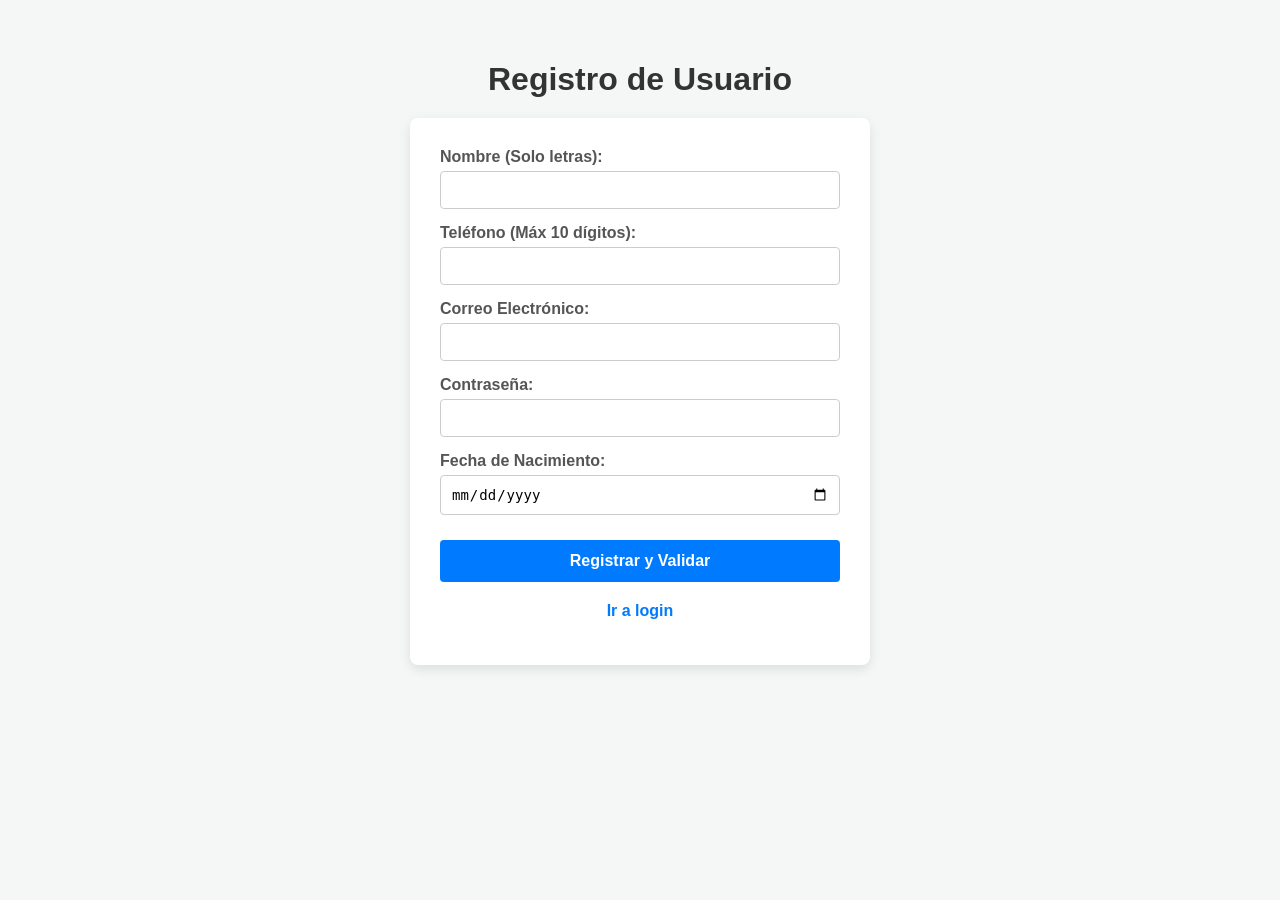
<file: index.html>
<!DOCTYPE html>
<html lang="es">
<head>
    <meta charset="UTF-8">
    <meta name="viewport" content="width=device-width, initial-scale=1.0">
    <title>Formulario Principal</title>
    <link rel="stylesheet" href="css/styles.css">
</head>
<body>

    <h1>Registro de Usuario</h1>
    
    <form id="registroForm">
        <div>
            <label for="nombre">Nombre (Solo letras):</label>
            <input type="text" id="nombre" required>
            <span id="errorNombre" style="color: red; display: none; font-size: 12px;">Contiene caracteres inválidos.</span>
        </div>
        
        <div>
            <label for="telefono">Teléfono (Máx 10 dígitos):</label>
            <input type="number" id="telefono" required>
            <span id="errorTelefono" style="color: red; display: none; font-size: 12px;">Debe tener máximo 10 dígitos.</span>
        </div>
        
        <div>
            <label for="correo">Correo Electrónico:</label>
            <input type="email" id="correo" required>
            <span id="errorCorreo" style="color: red; display: none; font-size: 12px;">Formato de correo inválido.</span>
        </div>

        <!-- NUEVO: Campo de contraseña en el registro -->
        <div>
            <label for="passwordRegistro">Contraseña:</label>
            <input type="password" id="passwordRegistro" required>
            <span id="errorPassword" style="color: red; display: none; font-size: 12px;">Mínimo 8 caracteres, 1 mayúscula, 1 minúscula, 1 número y 1 carácter especial.</span>
        </div>
        
        <div>
            <label for="fechaNac">Fecha de Nacimiento:</label>
            <input type="date" id="fechaNac" required>
        </div>
        
        <button type="submit">Registrar y Validar</button>

        <!-- NUEVO: Enlace para ir al Login -->
        <div style="text-align: center; margin-top: 20px;">
            <a href="login.html" style="color: #007BFF; text-decoration: none; font-weight: bold;">Ir a login</a>
        </div>
    </form>

    <!-- VENTANA MODAL -->
    <div id="modalEdad" class="modal">
        <div class="modal-content">
            <h2>Resultado del Registro</h2>
            <p id="mensajeModal"></p>
            <button id="cerrarModal">Cerrar</button>
        </div>
    </div>

    <script src="js/utileria.js"></script>
    
    <script>
        const inputFecha = document.getElementById('fechaNac');
        const fechaHoy = new Date().toISOString().split('T')[0]; 
        inputFecha.setAttribute('max', fechaHoy); 

        const form = document.getElementById('registroForm');
        const modal = document.getElementById('modalEdad');
        const btnCerrar = document.getElementById('cerrarModal');
        const mensajeModal = document.getElementById('mensajeModal');

        form.addEventListener('submit', function(event) {
            event.preventDefault(); 

            const nombre = document.getElementById('nombre').value;
            const telefono = document.getElementById('telefono').value;
            const correo = document.getElementById('correo').value;
            const password = document.getElementById('passwordRegistro').value; 

            let esValido = true;

            if (!soloLetras(nombre)) {
                document.getElementById('errorNombre').style.display = 'block';
                esValido = false;
            } else {
                document.getElementById('errorNombre').style.display = 'none';
            }

            if (!validarLongitud(telefono, 10)) {
                document.getElementById('errorTelefono').style.display = 'block';
                esValido = false;
            } else {
                document.getElementById('errorTelefono').style.display = 'none';
            }

            if (!validarCorreo(correo)) {
                document.getElementById('errorCorreo').style.display = 'block';
                esValido = false;
            } else {
                document.getElementById('errorCorreo').style.display = 'none';
            }
            if (!validarPassword(password)) {
                document.getElementById('errorPassword').style.display = 'block';
                esValido = false;
            } else {
                document.getElementById('errorPassword').style.display = 'none';
            }

            if (esValido) {
                if (esValido) {
                const valorFecha = document.getElementById('fechaNac').value;
                const edad = calcularEdad(valorFecha);
                const mayor = esMayorDeEdad(valorFecha);
                let textoMayor = mayor ? "Eres mayor de edad." : "Eres menor de edad.";
                mensajeModal.textContent = `Hola ${nombre}, tu registro fue exitoso. Tienes ${edad} años. ${textoMayor}`;
                modal.style.display = "block";
                }
            }
        });

        btnCerrar.addEventListener('click', function() {
            modal.style.display = "none";
            form.reset(); 
            window.location.href = "login.html";
        });
    </script>
</body>
</html>
</file>
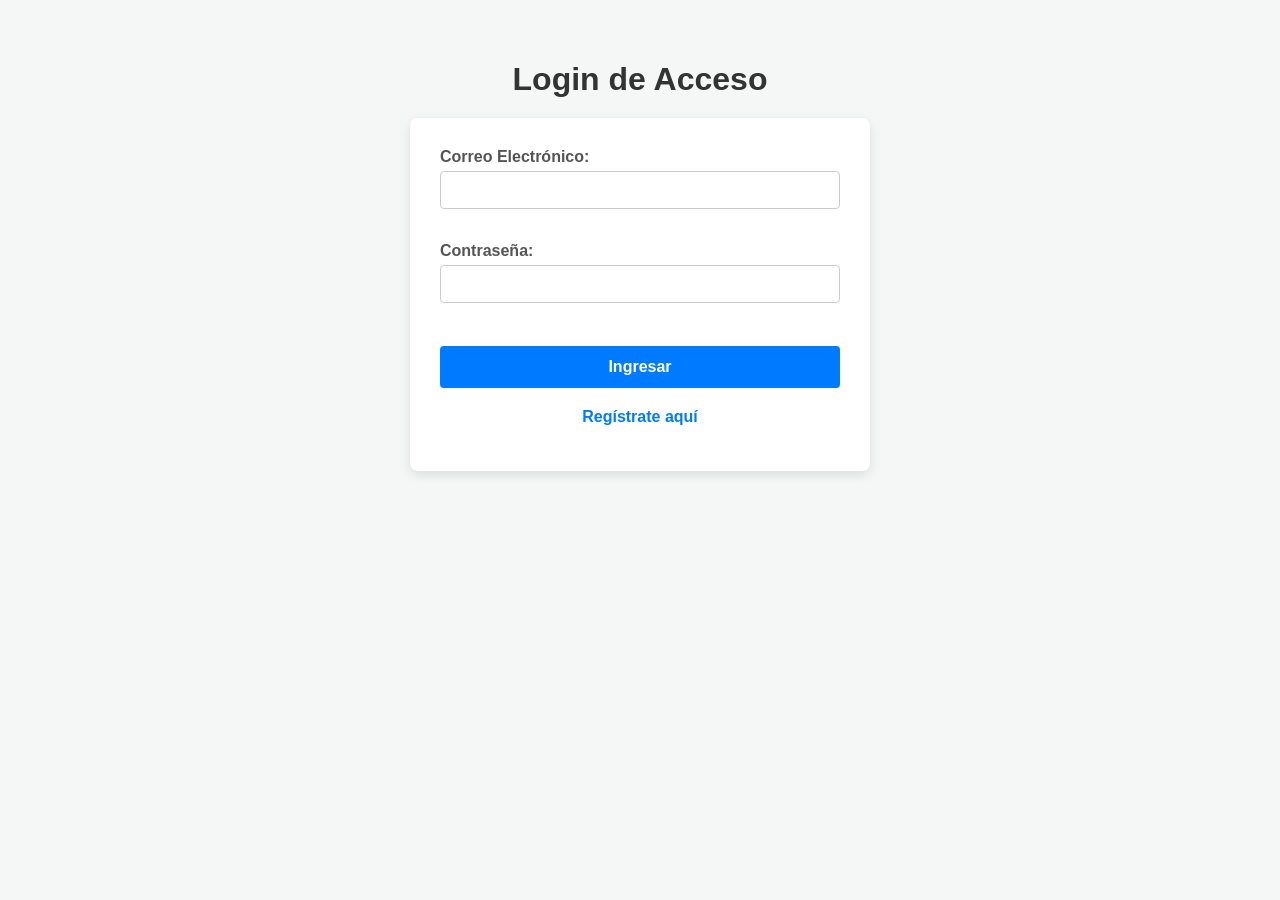
<file: login.html>
<!DOCTYPE html>
<html lang="es">
<head>
    <meta charset="UTF-8">
    <meta name="viewport" content="width=device-width, initial-scale=1.0">
    <title>Iniciar Sesión</title>
    <link rel="stylesheet" href="css/styles.css">
</head>
<body>
    <h1>Login de Acceso</h1>
    
    <form id="loginForm">
        <div>
            <label for="loginCorreo">Correo Electrónico:</label>
            <input type="email" id="loginCorreo" required>
            <span id="errorLoginCorreo" style="color: red; display: none; font-size: 12px;">Formato de correo inválido.</span>
        </div>
        <br>
        <div>
            <label for="loginPassword">Contraseña:</label>
            <input type="password" id="loginPassword" required>
            <span id="errorLoginPassword" style="color: red; display: none; font-size: 12px;">La contraseña debe tener mínimo 8 caracteres, incluir una mayúscula, una minúscula, un número y un carácter especial.</span>
        </div>
        <br>
        <button type="submit">Ingresar</button>

        
        <div style="text-align: center; margin-top: 20px;">
            <a href="index.html" style="color: #007BFF; text-decoration: none; font-weight: bold;">Regístrate aquí</a>
        </div>
    </form>

    <p id="mensajeLogin" style="font-weight: bold; margin-top: 15px; text-align: center; font-size: 18px;"></p>

  
    <script src="js/utileria.js"></script>
    

    <script>
        const formLogin = document.getElementById('loginForm');
        const mensajeLogin = document.getElementById('mensajeLogin');

        formLogin.addEventListener('submit', function(event) {
            event.preventDefault(); 

            const correo = document.getElementById('loginCorreo').value;
            const password = document.getElementById('loginPassword').value;
            
            let esValido = true;

            if (!validarCorreo(correo)) {
                document.getElementById('errorLoginCorreo').style.display = 'block';
                esValido = false;
            } else {
                document.getElementById('errorLoginCorreo').style.display = 'none';
            }

            if (!validarPassword(password)) {
                document.getElementById('errorLoginPassword').style.display = 'block';
                esValido = false;
            } else {
                document.getElementById('errorLoginPassword').style.display = 'none';
            }

        
            if (esValido) {
                mensajeLogin.style.color = "#28a745"; 
                mensajeLogin.textContent = "Validación aceptada. Usuario y contraseña correctos.";
            } else {
                mensajeLogin.textContent = "";
            }
        });
    </script>
</body>
</html>
</file>
<file: css/styles.css>
/*Estilo general*/
body {
    font-family: Arial, sans-serif;
    background-color: #f4f7f6;
    margin: 0;
    padding: 40px 20px;
    display: flex;
    flex-direction: column;
    align-items: center;
}

h1 {
    color: #333;
    margin-bottom: 20px;
}

/* Estilo formulario */
form {
    background-color: #ffffff;
    padding: 30px;
    border-radius: 8px;
    box-shadow: 0 4px 12px rgba(0,0,0,0.1);
    width: 100%;
    max-width: 400px;
}

form div {
    margin-bottom: 15px;
}

label {
    display: block;
    font-weight: bold;
    margin-bottom: 5px;
    color: #555;
}

/* Estilo del texto */
input[type="text"],
input[type="email"],
input[type="password"],
input[type="date"],
input[type="number"] {
    width: 100%;
    padding: 10px;
    border: 1px solid #ccc;
    border-radius: 4px;
    box-sizing: border-box; 
    font-size: 14px;
}

input:focus {
    border-color: #007BFF;
    outline: none;
    box-shadow: 0 0 5px rgba(0, 123, 255, 0.3);
}

/* Botón de envío */
button[type="submit"] {
    width: 100%;
    padding: 12px;
    background-color: #007BFF;
    color: white;
    border: none;
    border-radius: 4px;
    font-size: 16px;
    font-weight: bold;
    cursor: pointer;
    transition: background-color 0.3s;
    margin-top: 10px;
}

button[type="submit"]:hover {
    background-color: #0056b3;
}

/* Ventana modal*/
.modal {
    display: none; 
    position: fixed; 
    z-index: 10; 
    left: 0;
    top: 0;
    width: 100%;
    height: 100%;
    background-color: rgba(0,0,0,0.6); 
    backdrop-filter: blur(3px); 
}

.modal-content {
    background-color: #fff;
    margin: 10% auto; 
    padding: 30px;
    border: none;
    width: 90%;
    max-width: 450px;
    border-radius: 8px;
    text-align: center;
    box-shadow: 0 5px 15px rgba(0,0,0,0.3);
}

#cerrarModal {
    margin-top: 20px;
    padding: 10px 20px;
    background-color: #28a745;
    color: white;
    border: none;
    border-radius: 5px;
    cursor: pointer;
    font-size: 16px;
}

#cerrarModal:hover {
    background-color: #218838;
}
</file>
